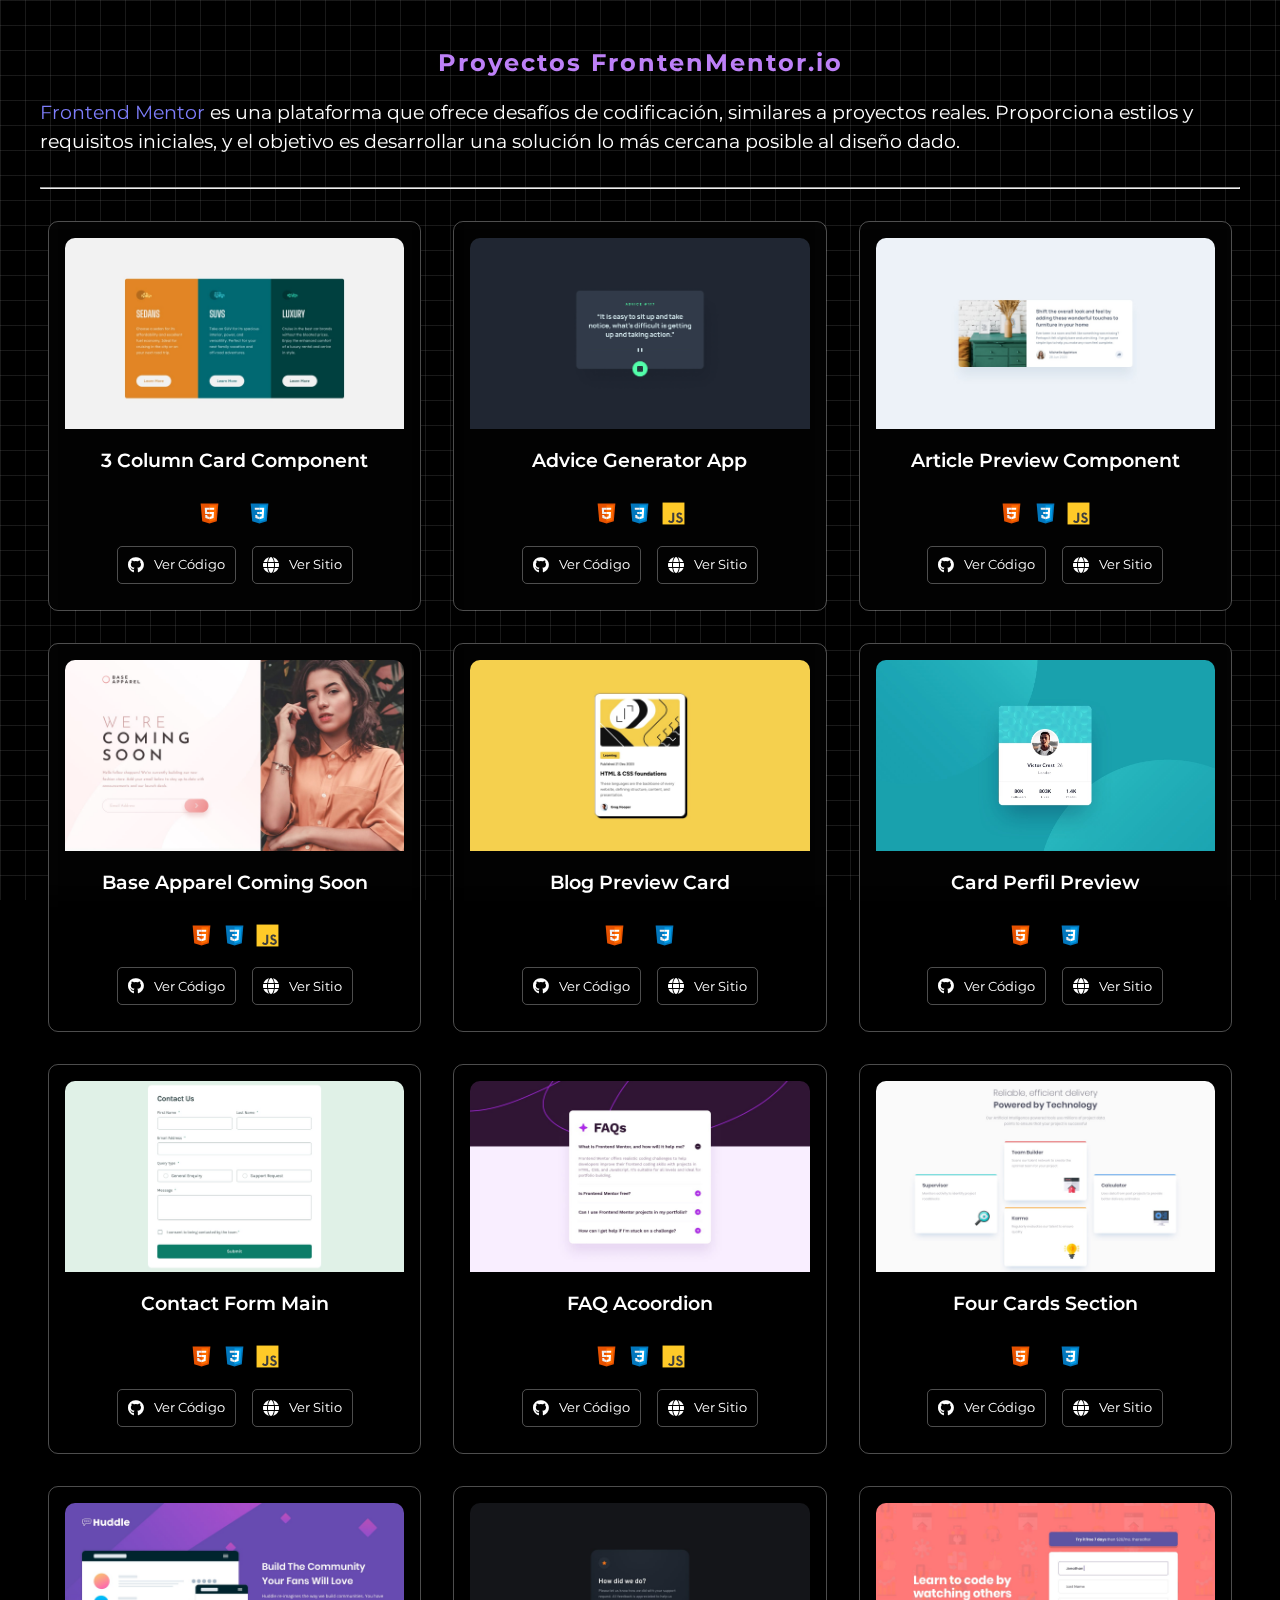
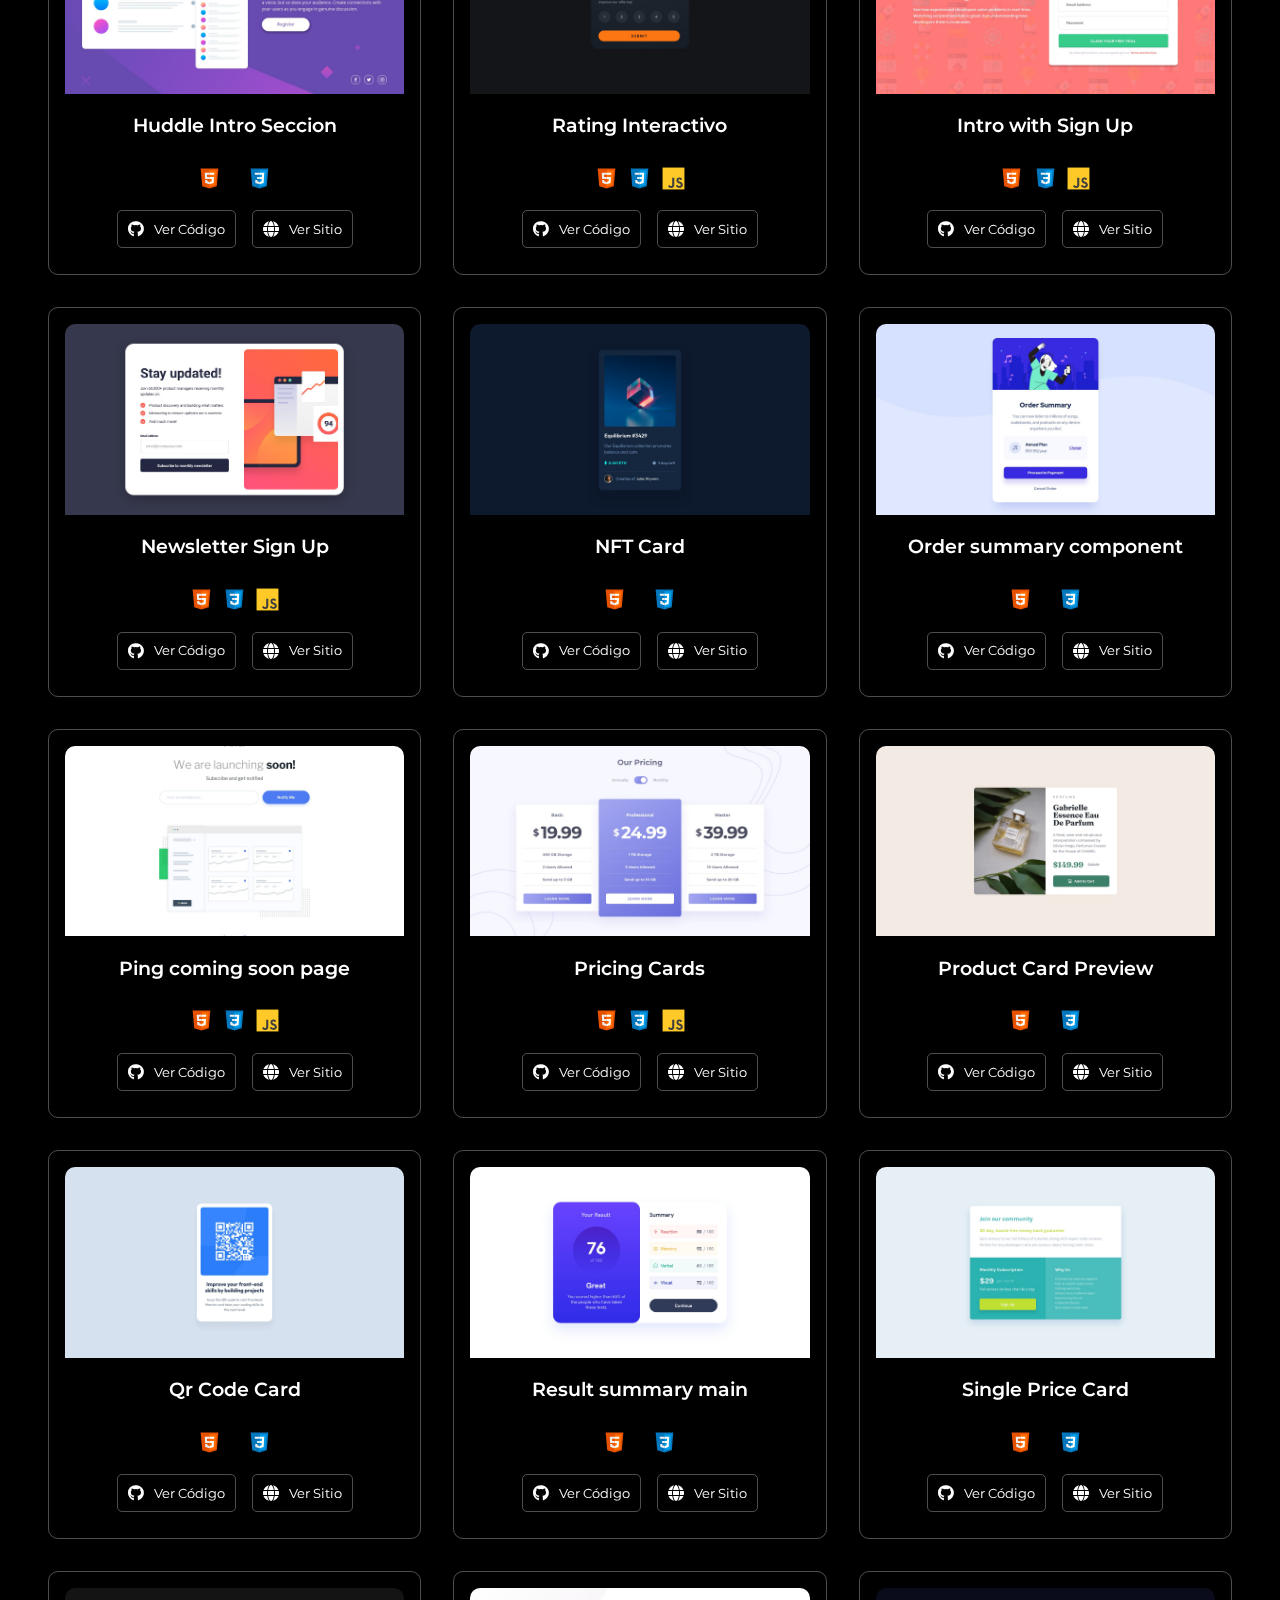
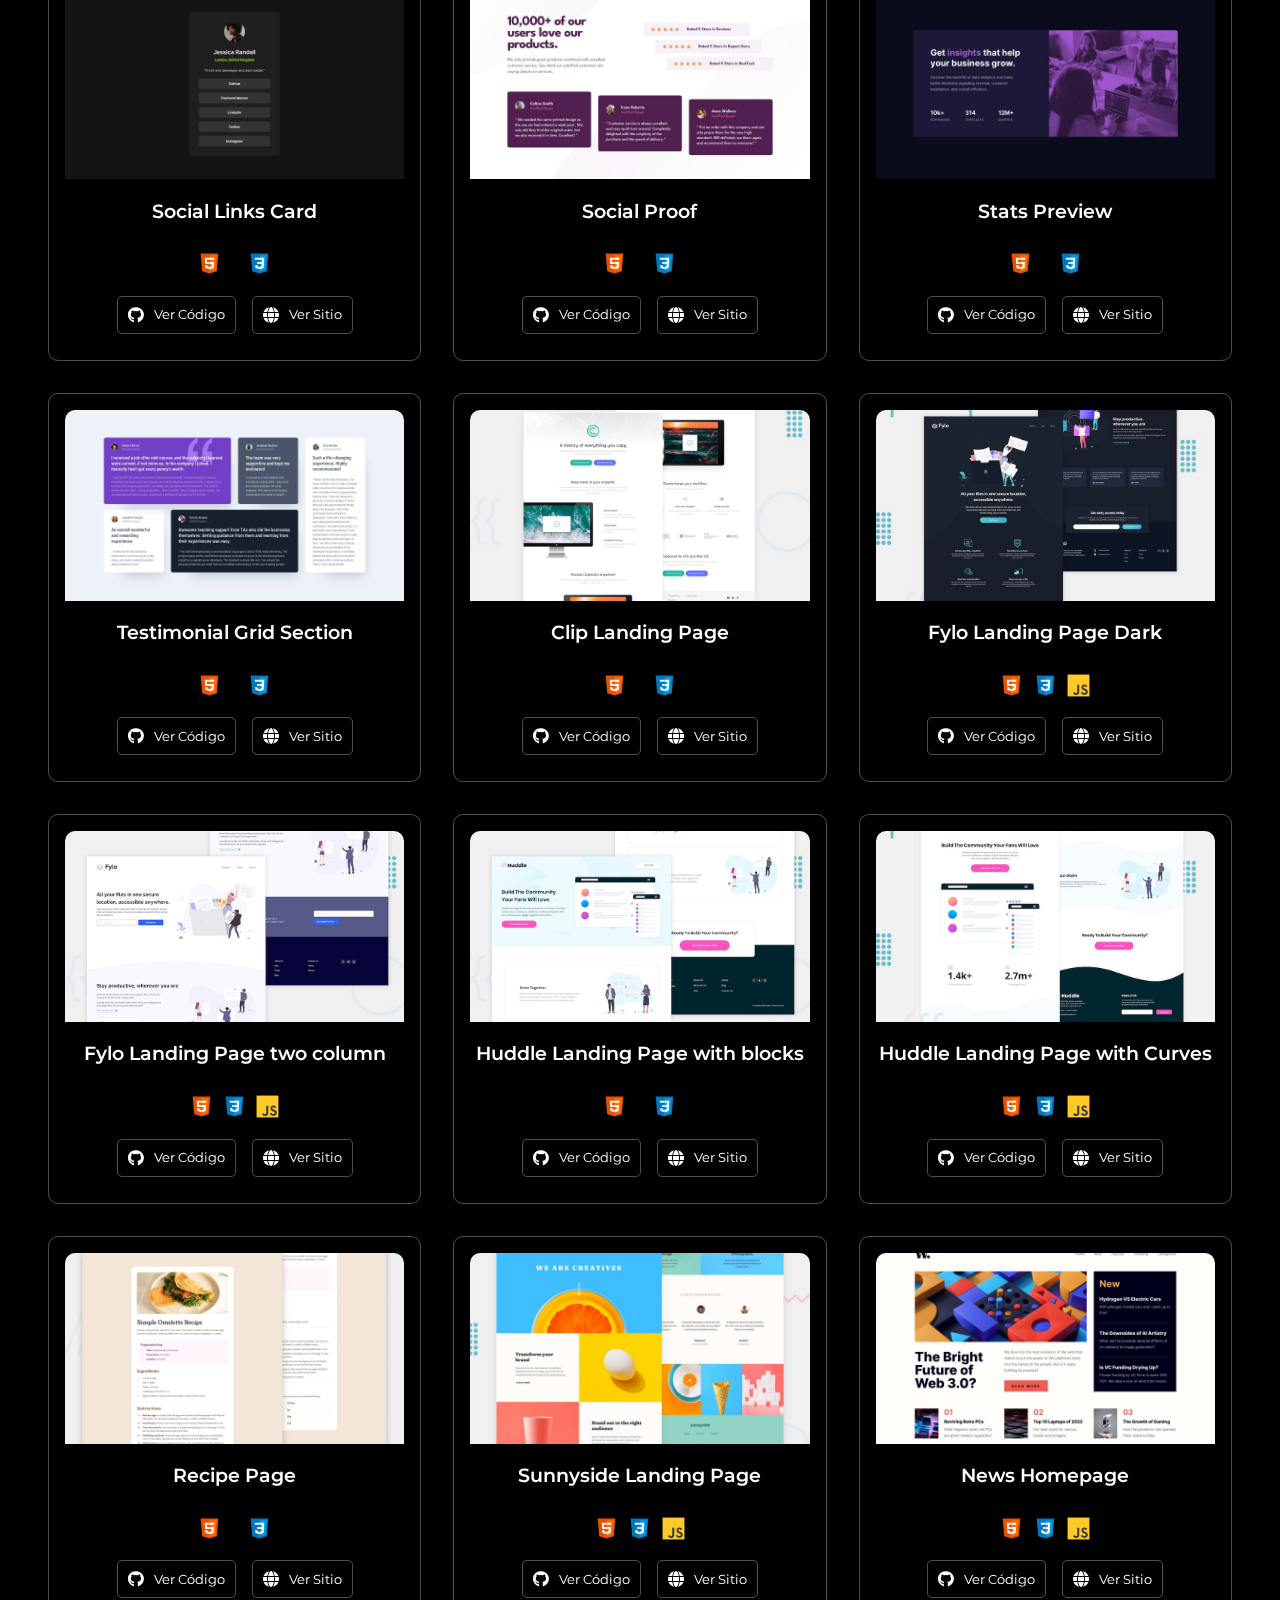
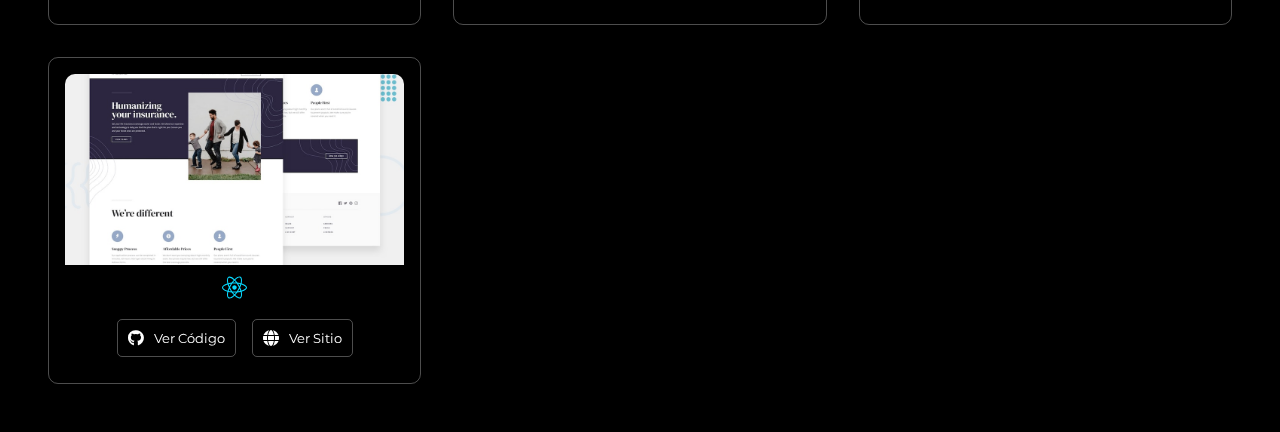
<file: index.html>
<!DOCTYPE html>
<html lang="es">

<head>
    <meta charset="UTF-8">
    <meta name="viewport" content="width=device-width, initial-scale=1.0">
    <!-- styles CSS -->
    <link rel="stylesheet" href="./styles.css">
    <!-- fontawesome -->
    <link rel="stylesheet" href="https://cdnjs.cloudflare.com/ajax/libs/font-awesome/6.6.0/css/all.min.css">
    <title>Proyectos FrontenMentor</title>
</head>

<body>
    <div class="wave-bg"></div>
    <header class="header">
        <!-- <div class="autor">
            <h1 class="title-autor">Proyectos creados por <a href="https://saul-gustavo.github.io/portafolio-beta/"
                    target="_blank" class="link-perfil">Saúl
                    Gustavo A. S.</a></h1>
        </div> -->
        <h2 class="header-title">Proyectos FrontenMentor.io</h2>
        <p class="header-p"><a href="https://www.frontendmentor.io/home" target="_blank" class="mentor">Frontend
                Mentor</a> es una plataforma que ofrece desafíos de
            codificación, similares a
            proyectos reales. Proporciona estilos y requisitos iniciales, y el objetivo es desarrollar una solución lo
            más cercana posible al diseño dado.</p>
    </header>

    <hr class="line">

    <main class="main">

        <article class="card card-1">
            <img src="./assets/3-column-desktop-design.jpg" alt="3 Column card Component" class="img-pro">
            <div class="card-content">
                <h1 class="card-title">3 Column Card Component</h1>
            </div>
            <div class="tools">
                <img src="./assets/icons8-html.svg" alt="icono html5" class="tool-img">
                <img src="./assets/icons8-css3.svg" alt="icono css3" class="tool-img">
            </div>
            <div class="links">
                <a href="https://github.com/saul-gustavo/3-column-card-component" class="repo-link" target="_blank">
                    <i class="fa-brands fa-github"></i>
                    <span class="link-texto">Ver Código</span>
                </a>
                <a href="https://saul-gustavo.github.io/3-column-card-component/" class="web-link" target="_blank">
                    <i class="fa-solid fa-globe"></i>
                    <span class="link-texto">Ver Sitio</span></a>
            </div>
        </article>

        <article class="card card-2">

            <img src="./assets/advice-desktop-design.jpg" alt="advice generator app main" class="img-pro">

            <div class="card-content">
                <h1 class="card-title">Advice Generator App</h1>

            </div>
            <div class="tools">
                <img src="./assets/icons8-html.svg" alt="icono html5" class="tool-img">
                <img src="./assets/icons8-css3.svg" alt="icono css3" class="tool-img">
                <img src="./assets/icon-javascript.svg" alt="icono js" class="tool-img">
            </div>
            <div class="links">
                <a href="https://github.com/saul-gustavo/3-column-card-component" class="repo-link" target="_blank">
                    <i class="fa-brands fa-github"></i>
                    <span class="link-texto">Ver Código</span>
                </a>
                <a href="https://saul-gustavo.github.io/advice-generator/" class="web-link" target="_blank">
                    <i class="fa-solid fa-globe"></i>
                    <span class="link-texto">Ver Sitio</span></a>
            </div>
        </article>

        <article class="card card-3">

            <img src="./assets/article-desktop-design.jpg" alt="article previes Component" class="img-pro">

            <div class="card-content">
                <h1 class="card-title">Article Preview Component</h1>

            </div>
            <div class="tools">
                <img src="./assets/icons8-html.svg" alt="icono html5" class="tool-img">
                <img src="./assets/icons8-css3.svg" alt="icono css3" class="tool-img">
                <img src="./assets/icon-javascript.svg" alt="icono js" class="tool-img">
            </div>
            <div class="links">
                <a href="https://github.com/saul-gustavo/article-preview-component" class="repo-link" target="_blank">
                    <i class="fa-brands fa-github"></i>
                    <span class="link-texto">Ver Código</span>
                </a>
                <a href="https://saul-gustavo.github.io/article-preview-component/" class="web-link" target="_blank">
                    <i class="fa-solid fa-globe"></i>
                    <span class="link-texto">Ver Sitio</span></a>
            </div>
        </article>

        <article class="card card-4">

            <img src="./assets/base-desktop-design.jpg" alt="base apparel coming soon" class="img-pro">

            <div class="card-content">
                <h1 class="card-title">Base Apparel Coming Soon</h1>

            </div>
            <div class="tools">
                <img src="./assets/icons8-html.svg" alt="icono html5" class="tool-img">
                <img src="./assets/icons8-css3.svg" alt="icono css3" class="tool-img">
                <img src="./assets/icon-javascript.svg" alt="icono js" class="tool-img">
            </div>
            <div class="links">
                <a href="https://github.com/saul-gustavo/article-preview-component" class="repo-link" target="_blank">
                    <i class="fa-brands fa-github"></i>
                    <span class="link-texto">Ver Código</span>
                </a>
                <a href="https://saul-gustavo.github.io/base-apparel-coming-soon-page/" class="web-link"
                    target="_blank">
                    <i class="fa-solid fa-globe"></i>
                    <span class="link-texto">Ver Sitio</span></a>
            </div>
        </article>

        <article class="card card-5">
            <img src="./assets/blog-desktop-design.jpg" alt="Blog Preview Card" class="img-pro">

            <div class="card-content">
                <h1 class="card-title">Blog Preview Card</h1>

            </div>
            <div class="tools">
                <img src="./assets/icons8-html.svg" alt="icono html5" class="tool-img">
                <img src="./assets/icons8-css3.svg" alt="icono css3" class="tool-img">
            </div>
            <div class="links">
                <a href="https://saul-gustavo.github.io/base-apparel-coming-soon-page/" class="repo-link"
                    target="_blank">
                    <i class="fa-brands fa-github"></i>
                    <span class="link-texto">Ver Código</span>
                </a>
                <a href="https://saul-gustavo.github.io/blog-preview-card/" class="web-link" target="_blank">
                    <i class="fa-solid fa-globe"></i>
                    <span class="link-texto">Ver Sitio</span></a>
            </div>
        </article>

        <article class="card card-6">

            <img src="./assets/card-perfil-desktop-design.jpg" alt="Card Perfil Preview" class="img-pro">

            <div class="card-content">
                <h1 class="card-title">Card Perfil Preview</h1>

            </div>
            <div class="tools">
                <img src="./assets/icons8-html.svg" alt="icono html5" class="tool-img">
                <img src="./assets/icons8-css3.svg" alt="icono css3" class="tool-img">
            </div>
            <div class="links">
                <a href="https://github.com/saul-gustavo/profile-card-component" class="repo-link" target="_blank">
                    <i class="fa-brands fa-github"></i>
                    <span class="link-texto">Ver Código</span>
                </a>
                <a href="https://saul-gustavo.github.io/profile-card-component/" class="web-link" target="_blank">
                    <i class="fa-solid fa-globe"></i>
                    <span class="link-texto">Ver Sitio</span></a>
            </div>
        </article>

        <article class="card card-8">

            <img src="./assets/contact-form-desktop-design.jpg" alt="Contact form" class="img-pro">

            <div class="card-content">
                <h1 class="card-title">Contact Form Main</h1>

            </div>
            <div class="tools">
                <img src="./assets/icons8-html.svg" alt="icono html5" class="tool-img">
                <img src="./assets/icons8-css3.svg" alt="icono css3" class="tool-img">
                <img src="./assets/icon-javascript.svg" alt="icono js" class="tool-img">
            </div>
            <div class="links">
                <a href="https://github.com/saul-gustavo/contact-form" class="repo-link" target="_blank">
                    <i class="fa-brands fa-github"></i>
                    <span class="link-texto">Ver Código</span>
                </a>
                <a href="https://saul-gustavo.github.io/contact-form/" class="web-link" target="_blank">
                    <i class="fa-solid fa-globe"></i>
                    <span class="link-texto">Ver Sitio</span></a>
            </div>
        </article>

        <article class="card card-9">

            <img src="./assets/acordion-desktop-design.jpg" alt="faq acordion" class="img-pro">

            <div class="card-content">
                <h1 class="card-title">FAQ Acoordion</h1>

            </div>
            <div class="tools">
                <img src="./assets/icons8-html.svg" alt="icono html5" class="tool-img">
                <img src="./assets/icons8-css3.svg" alt="icono css3" class="tool-img">
                <img src="./assets/icon-javascript.svg" alt="icono js" class="tool-img">
            </div>
            <div class="links">
                <a href="https://github.com/saul-gustavo/faq-accordion-page" class="repo-link" target="_blank">
                    <i class="fa-brands fa-github"></i>
                    <span class="link-texto">Ver Código</span>
                </a>
                <a href="https://saul-gustavo.github.io/faq-accordion-page/" class="web-link" target="_blank">
                    <i class="fa-solid fa-globe"></i>
                    <span class="link-texto">Ver Sitio</span></a>
            </div>
        </article>

        <article class="card card-10">

            <img src="./assets/four-card-desktop-design.jpg" alt="four cards section" class="img-pro">

            <div class="card-content">
                <h1 class="card-title">Four Cards Section</h1>

            </div>
            <div class="tools">
                <img src="./assets/icons8-html.svg" alt="icono html5" class="tool-img">
                <img src="./assets/icons8-css3.svg" alt="icono css3" class="tool-img">
            </div>
            <div class="links">
                <a href="https://github.com/saul-gustavo/four-card" class="repo-link" target="_blank">
                    <i class="fa-brands fa-github"></i>
                    <span class="link-texto">Ver Código</span>
                </a>
                <a href="https://saul-gustavo.github.io/four-card/" class="web-link" target="_blank">
                    <i class="fa-solid fa-globe"></i>
                    <span class="link-texto">Ver Sitio</span></a>
            </div>
        </article>

        <article class="card card-15">

            <img src="./assets/huddle-hero-desktop-design.jpg" alt="huddle intro Seccion" class="img-pro">

            <div class="card-content">
                <h1 class="card-title">Huddle Intro Seccion</h1>
            </div>
            <div class="tools">
                <img src="./assets/icons8-html.svg" alt="icono html5" class="tool-img">
                <img src="./assets/icons8-css3.svg" alt="icono css3" class="tool-img">
            </div>
            <div class="links">
                <a href="https://github.com/saul-gustavo/huddle-intro-section" class="repo-link" target="_blank">
                    <i class="fa-brands fa-github"></i>
                    <span class="link-texto">Ver Código</span>
                </a>
                <a href="https://saul-gustavo.github.io/huddle-intro-section/" class="web-link" target="_blank">
                    <i class="fa-solid fa-globe"></i>
                    <span class="link-texto">Ver Sitio</span></a>
            </div>
        </article>

        <article class="card card-16">

            <img src="./assets/interactive-desktop-design.jpg" alt="interactive rating component" class="img-pro">

            <div class="card-content">
                <h1 class="card-title">Rating Interactivo</h1>

            </div>
            <div class="tools">
                <img src="./assets/icons8-html.svg" alt="icono html5" class="tool-img">
                <img src="./assets/icons8-css3.svg" alt="icono css3" class="tool-img">
                <img src="./assets/icon-javascript.svg" alt="icono js" class="tool-img">
            </div>
            <div class="links">
                <a href="https://github.com/saul-gustavo/Interactive-rating" class="repo-link" target="_blank">
                    <i class="fa-brands fa-github"></i>
                    <span class="link-texto">Ver Código</span>
                </a>
                <a href="https://saul-gustavo.github.io/Interactive-rating/" class="web-link" target="_blank">
                    <i class="fa-solid fa-globe"></i>
                    <span class="link-texto">Ver Sitio</span></a>
            </div>
        </article>

        <article class="card card-17">

            <img src="./assets/intro-sign-desktop-design.jpg" alt="intro component with sign up" class="img-pro">

            <div class="card-content">
                <h1 class="card-title">Intro with Sign Up</h1>

            </div>
            <div class="tools">
                <img src="./assets/icons8-html.svg" alt="icono html5" class="tool-img">
                <img src="./assets/icons8-css3.svg" alt="icono css3" class="tool-img">
                <img src="./assets/icon-javascript.svg" alt="icono js" class="tool-img">
            </div>
            <div class="links">
                <a href="https://github.com/saul-gustavo/intro-sign-up" class="repo-link" target="_blank">
                    <i class="fa-brands fa-github"></i>
                    <span class="link-texto">Ver Código</span>
                </a>
                <a href="https://saul-gustavo.github.io/intro-sign-up/" class="web-link" target="_blank">
                    <i class="fa-solid fa-globe"></i>
                    <span class="link-texto">Ver Sitio</span></a>
            </div>
        </article>

        <article class="card card-18">

            <img src="./assets/newsletter-desktop-design.jpg" alt="newsletter sign in" class="img-pro">

            <div class="card-content">
                <h1 class="card-title">Newsletter Sign Up</h1>

            </div>
            <div class="tools">
                <img src="./assets/icons8-html.svg" alt="icono html5" class="tool-img">
                <img src="./assets/icons8-css3.svg" alt="icono css3" class="tool-img">
                <img src="./assets/icon-javascript.svg" alt="icono js" class="tool-img">
            </div>
            <div class="links">
                <a href="https://github.com/saul-gustavo/Newsletter-sign-up" class="repo-link" target="_blank">
                    <i class="fa-brands fa-github"></i>
                    <span class="link-texto">Ver Código</span>
                </a>
                <a href="https://saul-gustavo.github.io/Newsletter-sign-up/" class="web-link" target="_blank">
                    <i class="fa-solid fa-globe"></i>
                    <span class="link-texto">Ver Sitio</span></a>
            </div>
        </article>

        <article class="card card-19">

            <img src="./assets/nft-card-desktop-design.jpg" alt="nft card" class="img-pro">

            <div class="card-content">
                <h1 class="card-title">NFT Card</h1>

            </div>
            <div class="tools">
                <img src="./assets/icons8-html.svg" alt="icono html5" class="tool-img">
                <img src="./assets/icons8-css3.svg" alt="icono css3" class="tool-img">
            </div>
            <div class="links">
                <a href="https://github.com/saul-gustavo/NFT-card" class="repo-link" target="_blank">
                    <i class="fa-brands fa-github"></i>
                    <span class="link-texto">Ver Código</span>
                </a>
                <a href="https://saul-gustavo.github.io/NFT-card/" class="web-link" target="_blank">
                    <i class="fa-solid fa-globe"></i>
                    <span class="link-texto">Ver Sitio</span></a>
            </div>
        </article>

        <article class="card card-20">

            <img src="./assets/order-summary-desktop-design.jpg" alt="order summary component" class="img-pro">

            <div class="card-content">
                <h1 class="card-title">Order summary component</h1>

            </div>
            <div class="tools">
                <img src="./assets/icons8-html.svg" alt="icono html5" class="tool-img">
                <img src="./assets/icons8-css3.svg" alt="icono css3" class="tool-img">
            </div>
            <div class="links">
                <a href="https://github.com/saul-gustavo/order-summary-card" class="repo-link" target="_blank">
                    <i class="fa-brands fa-github"></i>
                    <span class="link-texto">Ver Código</span>
                </a>
                <a href="https://saul-gustavo.github.io/order-summary-card/" class="web-link" target="_blank">
                    <i class="fa-solid fa-globe"></i>
                    <span class="link-texto">Ver Sitio</span></a>
            </div>
        </article>

        <article class="card card-21">

            <img src="./assets/ping-land-desktop-design.jpg" alt="ping coming soon page" class="img-pro">

            <div class="card-content">
                <h1 class="card-title">Ping coming soon page</h1>

            </div>
            <div class="tools">
                <img src="./assets/icons8-html.svg" alt="icono html5" class="tool-img">
                <img src="./assets/icons8-css3.svg" alt="icono css3" class="tool-img">
                <img src="./assets/icon-javascript.svg" alt="icono js" class="tool-img">
            </div>
            <div class="links">
                <a href="https://github.com/saul-gustavo/Ping-coming" class="repo-link" target="_blank">
                    <i class="fa-brands fa-github"></i>
                    <span class="link-texto">Ver Código</span>
                </a>
                <a href="https://saul-gustavo.github.io/Ping-coming/" class="web-link" target="_blank">
                    <i class="fa-solid fa-globe"></i>
                    <span class="link-texto">Ver Sitio</span></a>
            </div>
        </article>

        <article class="card card-22">

            <img src="./assets/pricing-cards-desktop-design.jpg" alt="pricing component cards" class="img-pro">

            <div class="card-content">
                <h1 class="card-title">Pricing Cards</h1>

            </div>
            <div class="tools">
                <img src="./assets/icons8-html.svg" alt="icono html5" class="tool-img">
                <img src="./assets/icons8-css3.svg" alt="icono css3" class="tool-img">
                <img src="./assets/icon-javascript.svg" alt="icono js" class="tool-img">
            </div>
            <div class="links">
                <a href="https://github.com/saul-gustavo/pricing-cards" class="repo-link" target="_blank">
                    <i class="fa-brands fa-github"></i>
                    <span class="link-texto">Ver Código</span>
                </a>
                <a href="https://saul-gustavo.github.io/pricing-cards/" class="web-link" target="_blank">
                    <i class="fa-solid fa-globe"></i>
                    <span class="link-texto">Ver Sitio</span></a>
            </div>
        </article>

        <article class="card card-23">

            <img src="./assets/product-card-desktop-design.jpg" alt="Product Card" class="img-pro">

            <div class="card-content">
                <h1 class="card-title">Product Card Preview </h1>

            </div>
            <div class="tools">
                <img src="./assets/icons8-html.svg" alt="icono html5" class="tool-img">
                <img src="./assets/icons8-css3.svg" alt="icono css3" class="tool-img">
            </div>
            <div class="links">
                <a href="https://github.com/saul-gustavo/product-preview-card-component" class="repo-link"
                    target="_blank">
                    <i class="fa-brands fa-github"></i>
                    <span class="link-texto">Ver Código</span>
                </a>
                <a href="https://saul-gustavo.github.io/product-preview-card-component/" class="web-link"
                    target="_blank">
                    <i class="fa-solid fa-globe"></i>
                    <span class="link-texto">Ver Sitio</span></a>
            </div>
        </article>

        <article class="card card-24">

            <img src="./assets/qr-card-desktop-design.jpg" alt="Qr code card" class="img-pro">

            <div class="card-content">
                <h1 class="card-title">Qr Code Card</h1>

            </div>
            <div class="tools">
                <img src="./assets/icons8-html.svg" alt="icono html5" class="tool-img">
                <img src="./assets/icons8-css3.svg" alt="icono css3" class="tool-img">
            </div>
            <div class="links">
                <a href="https://github.com/saul-gustavo/qr-code-card" class="repo-link" target="_blank">
                    <i class="fa-brands fa-github"></i>
                    <span class="link-texto">Ver Código</span>
                </a>
                <a href="https://saul-gustavo.github.io/qr-code-card/" class="web-link" target="_blank">
                    <i class="fa-solid fa-globe"></i>
                    <span class="link-texto">Ver Sitio</span></a>
            </div>
        </article>

        <article class="card card-26">

            <img src="./assets/result-sum-desktop-design.jpg"" alt=" Result summary main" class="img-pro">

            <div class="card-content">
                <h1 class="card-title">Result summary main</h1>

            </div>
            <div class="tools">
                <img src="./assets/icons8-html.svg" alt="icono html5" class="tool-img">
                <img src="./assets/icons8-css3.svg" alt="icono css3" class="tool-img">
            </div>
            <div class="links">
                <a href="https://github.com/saul-gustavo/result-summary-card" class="repo-link" target="_blank">
                    <i class="fa-brands fa-github"></i>
                    <span class="link-texto">Ver Código</span>
                </a>
                <a href="https://saul-gustavo.github.io/result-summary-card/" class="web-link" target="_blank">
                    <i class="fa-solid fa-globe"></i>
                    <span class="link-texto">Ver Sitio</span></a>
            </div>
        </article>

        <article class="card card-27">

            <img src="./assets/single-price-desktop-design.jpg" alt="single price grid component" class="img-pro">

            <div class="card-content">
                <h1 class="card-title">Single Price Card</h1>

            </div>
            <div class="tools">
                <img src="./assets/icons8-html.svg" alt="icono html5" class="tool-img">
                <img src="./assets/icons8-css3.svg" alt="icono css3" class="tool-img">
            </div>
            <div class="links">
                <a href="https://github.com/saul-gustavo/single-price-grid-component" class="repo-link" target="_blank">
                    <i class="fa-brands fa-github"></i>
                    <span class="link-texto">Ver Código</span>
                </a>
                <a href="https://saul-gustavo.github.io/single-price-grid-component/" class="web-link" target="_blank">
                    <i class="fa-solid fa-globe"></i>
                    <span class="link-texto">Ver Sitio</span></a>
            </div>
        </article>

        <article class="card card-28">

            <img src="./assets/social-card-destkop-design.jpg" alt="Social Card profile" class="img-pro">

            <div class="card-content">
                <h1 class="card-title">Social Links Card</h1>

            </div>
            <div class="tools">
                <img src="./assets/icons8-html.svg" alt="icono html5" class="tool-img">
                <img src="./assets/icons8-css3.svg" alt="icono css3" class="tool-img">
            </div>
            <div class="links">
                <a href="https://github.com/saul-gustavo/social-links-profile" class="repo-link" target="_blank">
                    <i class="fa-brands fa-github"></i>
                    <span class="link-texto">Ver Código</span>
                </a>
                <a href="https://saul-gustavo.github.io/social-links-profile/" class="web-link" target="_blank">
                    <i class="fa-solid fa-globe"></i>
                    <span class="link-texto">Ver Sitio</span></a>
            </div>
        </article>

        <article class="card card-29">

            <img src="./assets/social-proof-desktop-design.jpg" alt="social proof section" class="img-pro">

            <div class="card-content">
                <h1 class="card-title">Social Proof</h1>

            </div>
            <div class="tools">
                <img src="./assets/icons8-html.svg" alt="icono html5" class="tool-img">
                <img src="./assets/icons8-css3.svg" alt="icono css3" class="tool-img">
            </div>
            <div class="links">
                <a href="https://github.com/saul-gustavo/social-proof-section" class="repo-link" target="_blank">
                    <i class="fa-brands fa-github"></i>
                    <span class="link-texto">Ver Código</span>
                </a>
                <a href="https://saul-gustavo.github.io/social-proof-section/" class="web-link" target="_blank">
                    <i class="fa-solid fa-globe"></i>
                    <span class="link-texto">Ver Sitio</span></a>
            </div>
        </article>

        <article class="card card-30">

            <img src="./assets/stats-desktop-design.jpg" alt="Stats Preview" class="img-pro">

            <div class="card-content">
                <h1 class="card-title">Stats Preview</h1>

            </div>
            <div class="tools">
                <img src="./assets/icons8-html.svg" alt="icono html5" class="tool-img">
                <img src="./assets/icons8-css3.svg" alt="icono css3" class="tool-img">
            </div>
            <div class="links">
                <a href="https://github.com/saul-gustavo/stats-preview-card" class="repo-link" target="_blank">
                    <i class="fa-brands fa-github"></i>
                    <span class="link-texto">Ver Código</span>
                </a>
                <a href="https://saul-gustavo.github.io/stats-preview-card/" class="web-link" target="_blank">
                    <i class="fa-solid fa-globe"></i>
                    <span class="link-texto">Ver Sitio</span></a>
            </div>
        </article>

        <article class="card card-32">

            <img src="./assets/testimonial-desktop-design.jpg" alt="testimonial grid section" class="img-pro">

            <div class="card-content">
                <h1 class="card-title">Testimonial Grid Section</h1>

            </div>
            <div class="tools">
                <img src="./assets/icons8-html.svg" alt="icono html5" class="tool-img">
                <img src="./assets/icons8-css3.svg" alt="icono css3" class="tool-img">
            </div>
            <div class="links">
                <a href="https://github.com/saul-gustavo/Testimonial-grid" class="repo-link" target="_blank">
                    <i class="fa-brands fa-github"></i>
                    <span class="link-texto">Ver Código</span>
                </a>
                <a href="https://saul-gustavo.github.io/Testimonial-grid/" class="web-link" target="_blank">
                    <i class="fa-solid fa-globe"></i>
                    <span class="link-texto">Ver Sitio</span></a>
            </div>
        </article>

        <article class="card card-large-7">

            <img src="./assets/clip-desktop-design.jpg" alt="Clipboard landing page" class="img-pro">

            <div class="card-content">
                <h1 class="card-title">Clip Landing Page</h1>

            </div>
            <div class="tools">
                <img src="./assets/icons8-html.svg" alt="icono html5" class="tool-img">
                <img src="./assets/icons8-css3.svg" alt="icono css3" class="tool-img">
            </div>
            <div class="links">
                <a href="https://github.com/saul-gustavo/clip-landing-page" class="repo-link" target="_blank">
                    <i class="fa-brands fa-github"></i>
                    <span class="link-texto">Ver Código</span>
                </a>
                <a href="https://saul-gustavo.github.io/clip-landing-page/" class="web-link" target="_blank">
                    <i class="fa-solid fa-globe"></i>
                    <span class="link-texto">Ver Sitio</span></a>
            </div>
        </article>

        <article class="card card-large-11">

            <img src="./assets/fylo-dark-desktop-preview.jpg" alt="Fylo landing page" class="img-pro">

            <div class="card-content">
                <h1 class="card-title">Fylo Landing Page Dark </h1>

            </div>
            <div class="tools">
                <img src="./assets/icons8-html.svg" alt="icono html5" class="tool-img">
                <img src="./assets/icons8-css3.svg" alt="icono css3" class="tool-img">
                <img src="./assets/icon-javascript.svg" alt="icono js" class="tool-img">
            </div>
            <div class="links">
                <a href="https://github.com/saul-gustavo/Fylo-landing-page-dark" class="repo-link" target="_blank">
                    <i class="fa-brands fa-github"></i>
                    <span class="link-texto">Ver Código</span>
                </a>
                <a href="https://saul-gustavo.github.io/Fylo-landing-page-dark/" class="web-link" target="_blank">
                    <i class="fa-solid fa-globe"></i>
                    <span class="link-texto">Ver Sitio</span></a>
            </div>
        </article>

        <article class="card card-med-12">

            <img src="./assets/fylo-2-desktop-preview.jpg" alt="Fylo landing page 2 Column" class="img-pro">

            <div class="card-content">
                <h1 class="card-title">Fylo Landing Page two column</h1>

            </div>
            <div class="tools">
                <img src="./assets/icons8-html.svg" alt="icono html5" class="tool-img">
                <img src="./assets/icons8-css3.svg" alt="icono css3" class="tool-img">
                <img src="./assets/icon-javascript.svg" alt="icono js" class="tool-img">
            </div>
            <div class="links">
                <a href="https://github.com/saul-gustavo/fylo-landing-page-layout" class="repo-link" target="_blank">
                    <i class="fa-brands fa-github"></i>
                    <span class="link-texto">Ver Código</span>
                </a>
                <a href="https://saul-gustavo.github.io/fylo-landing-page-layout/" class="web-link" target="_blank">
                    <i class="fa-solid fa-globe"></i>
                    <span class="link-texto">Ver Sitio</span></a>
            </div>
        </article>

        <article class="card card-13">

            <img src="./assets/huddle-desktop-preview.jpg" alt="huddle landing page with blocks" class="img-pro">

            <div class="card-content">
                <h1 class="card-title">Huddle Landing Page with blocks</h1>

            </div>
            <div class="tools">
                <img src="./assets/icons8-html.svg" alt="icono html5" class="tool-img">
                <img src="./assets/icons8-css3.svg" alt="icono css3" class="tool-img">
            </div>
            <div class="links">
                <a href="https://github.com/saul-gustavo/Huddle-Landing-Page" class="repo-link" target="_blank">
                    <i class="fa-brands fa-github"></i>
                    <span class="link-texto">Ver Código</span>
                </a>
                <a href="https://saul-gustavo.github.io/Huddle-Landing-Page/" class="web-link" target="_blank">
                    <i class="fa-solid fa-globe"></i>
                    <span class="link-texto">Ver Sitio</span></a>
            </div>
        </article>

        <article class="card card-14">

            <img src="./assets/huddle-curve-desktop-preview.jpg" alt="huddle landing page with curves" class="img-pro">

            <div class="card-content">
                <h1 class="card-title">Huddle Landing Page with Curves</h1>

            </div>
            <div class="tools">
                <img src="./assets/icons8-html.svg" alt="icono html5" class="tool-img">
                <img src="./assets/icons8-css3.svg" alt="icono css3" class="tool-img">
                <img src="./assets/icon-javascript.svg" alt="icono js" class="tool-img">
            </div>
            <div class="links">
                <a href="https://github.com/saul-gustavo/Huddle-Landing-Waves" class="repo-link" target="_blank">
                    <i class="fa-brands fa-github"></i>
                    <span class="link-texto">Ver Código</span>
                </a>
                <a href="https://saul-gustavo.github.io/Huddle-Landing-Waves/" class="web-link" target="_blank">
                    <i class="fa-solid fa-globe"></i>
                    <span class="link-texto">Ver Sitio</span></a>
            </div>
        </article>

        <article class="card card-med-25">

            <img src="./assets/recipe-desktop-preview.jpg" alt="recipe page main" class="img-pro">

            <div class="card-content">
                <h1 class="card-title">Recipe Page</h1>

            </div>
            <div class="tools">
                <img src="./assets/icons8-html.svg" alt="icono html5" class="tool-img">
                <img src="./assets/icons8-css3.svg" alt="icono css3" class="tool-img">
            </div>
            <div class="links">
                <a href="https://github.com/saul-gustavo/Recipe-page" class="repo-link" target="_blank">
                    <i class="fa-brands fa-github"></i>
                    <span class="link-texto">Ver Código</span>
                </a>
                <a href="https://saul-gustavo.github.io/Recipe-page/" class="web-link" target="_blank">
                    <i class="fa-solid fa-globe"></i>
                    <span class="link-texto">Ver Sitio</span></a>
            </div>
        </article>

        <article class="card card-large-31">

            <img src="./assets/sunny-land-desktop-preview.jpg" alt="Sunnyside landing page" class="img-pro">

            <div class="card-content">
                <h1 class="card-title">Sunnyside Landing Page</h1>

            </div>
            <div class="tools">
                <img src="./assets/icons8-html.svg" alt="icono html5" class="tool-img">
                <img src="./assets/icons8-css3.svg" alt="icono css3" class="tool-img">
                <img src="./assets/icon-javascript.svg" alt="icono js" class="tool-img">
            </div>
            <div class="links">
                <a href="https://github.com/saul-gustavo/sunnyside-landing-page" class="repo-link" target="_blank">
                    <i class="fa-brands fa-github"></i>
                    <span class="link-texto">Ver Código</span>
                </a>
                <a href="https://saul-gustavo.github.io/sunnyside-landing-page/" class="web-link" target="_blank">
                    <i class="fa-solid fa-globe"></i>
                    <span class="link-texto">Ver Sitio</span></a>
            </div>
        </article>

        <article class="card card-33">

            <img src="./assets/newshome-desktop-design.jpg" alt="news homepage" class="img-pro">

            <div class="card-content">
                <h1 class="card-title">News Homepage</h1>

            </div>
            <div class="tools">
                <img src="./assets/icons8-html.svg" alt="icono html5" class="tool-img">
                <img src="./assets/icons8-css3.svg" alt="icono css3" class="tool-img">
                <img src="./assets/icon-javascript.svg" alt="icono js" class="tool-img">
            </div>
            <div class="links">
                <a href="https://github.com/saul-gustavo/news-homepage" class="repo-link" target="_blank">
                    <i class="fa-brands fa-github"></i>
                    <span class="link-texto">Ver Código</span>
                </a>
                <a href="https://saul-gustavo.github.io/news-homepage/" class="web-link" target="_blank">
                    <i class="fa-solid fa-globe"></i>
                    <span class="link-texto">Ver Sitio</span></a>
            </div>
        </article>

        <article class="card card-34">
            <img src="./assets/insure-desktop-preview.jpg" alt="insure landing page image" class="img-pro">
            <div class="tools">
                <img src="./assets/icon-react.svg" alt="icono react" class="tool-img">
            </div>
            <div class="links">
                <a href="https://github.com/saul-gustavo/insure-landing-page" class="repo-link" target="_blank">
                    <i class="fa-brands fa-github"></i>
                    <span class="link-texto">Ver Código</span>
                </a>
                <a href="https://saul-gustavo.github.io/insure-landing-page/" class="web-link" target="_blank">
                    <i class="fa-solid fa-globe"></i>
                    <span class="link-texto">Ver Sitio</span></a>
            </div>
        </article>
    </main>

</body>

</html>
</file>
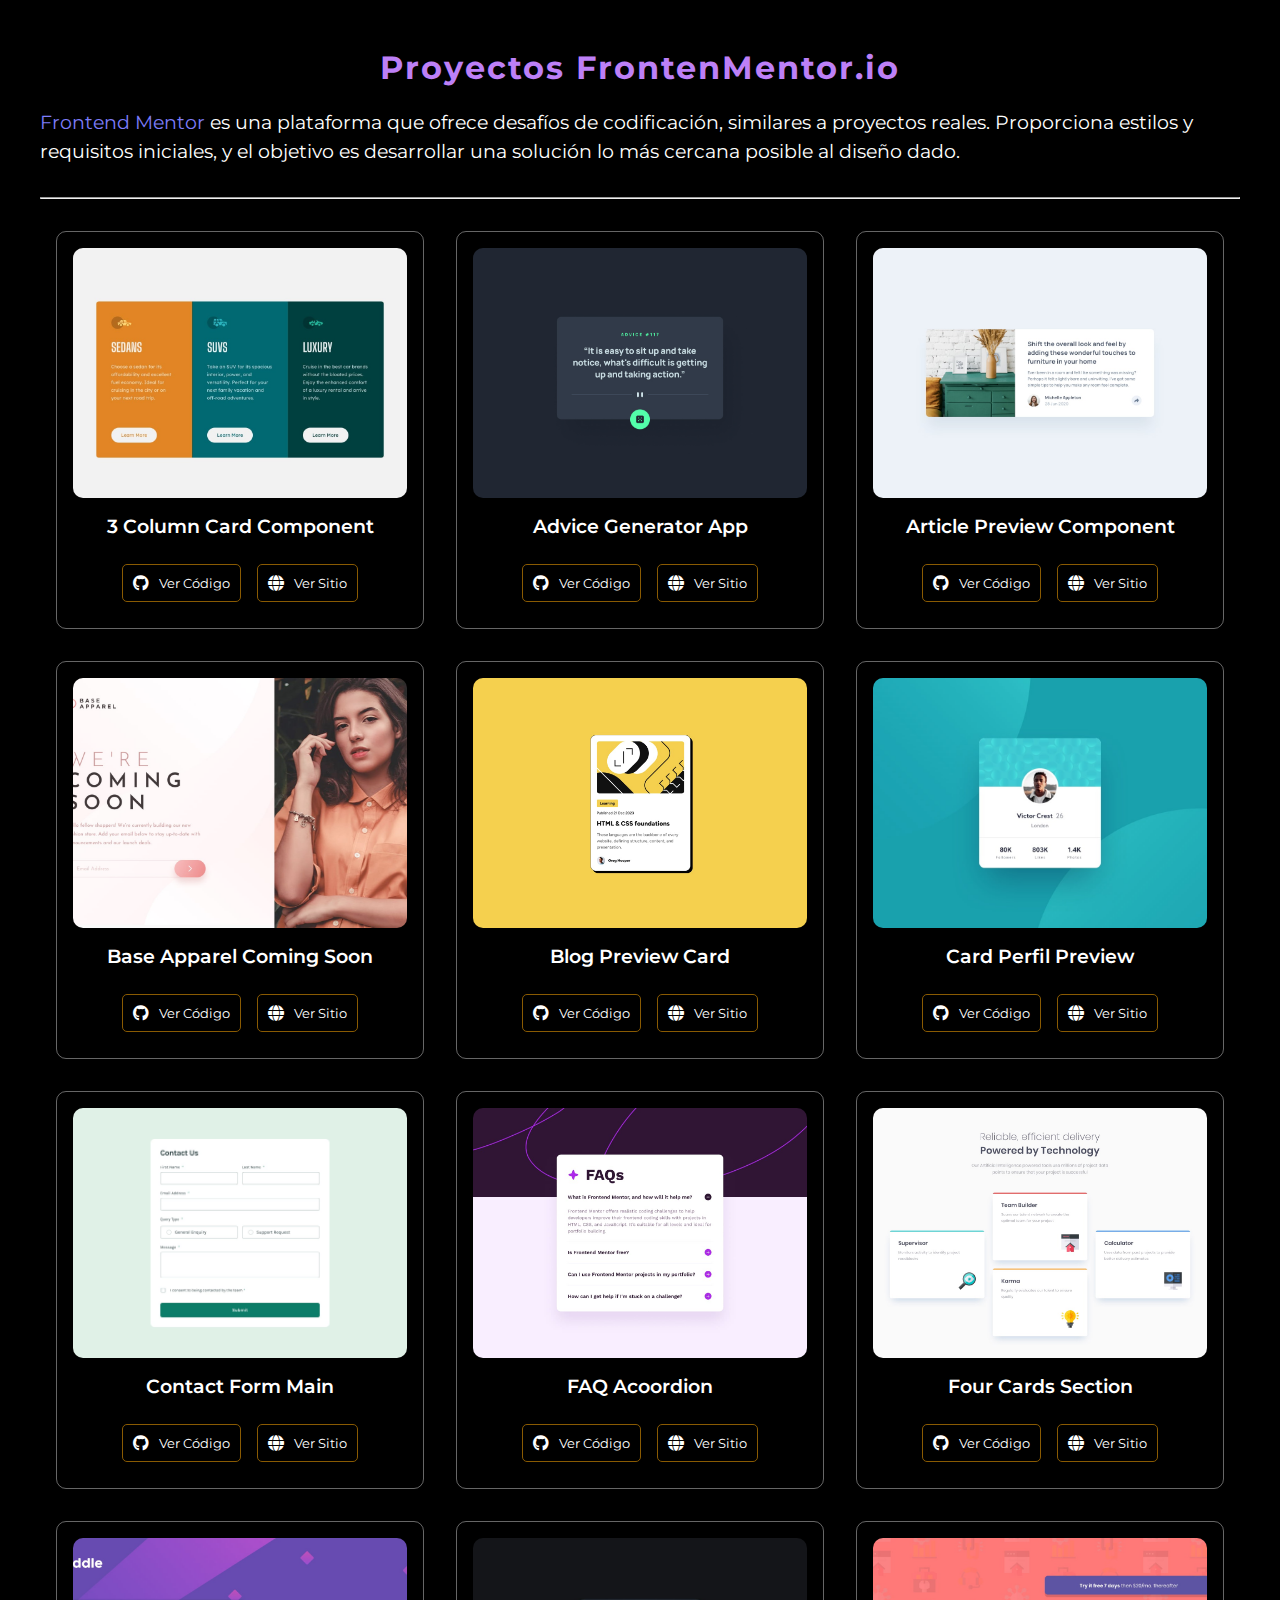
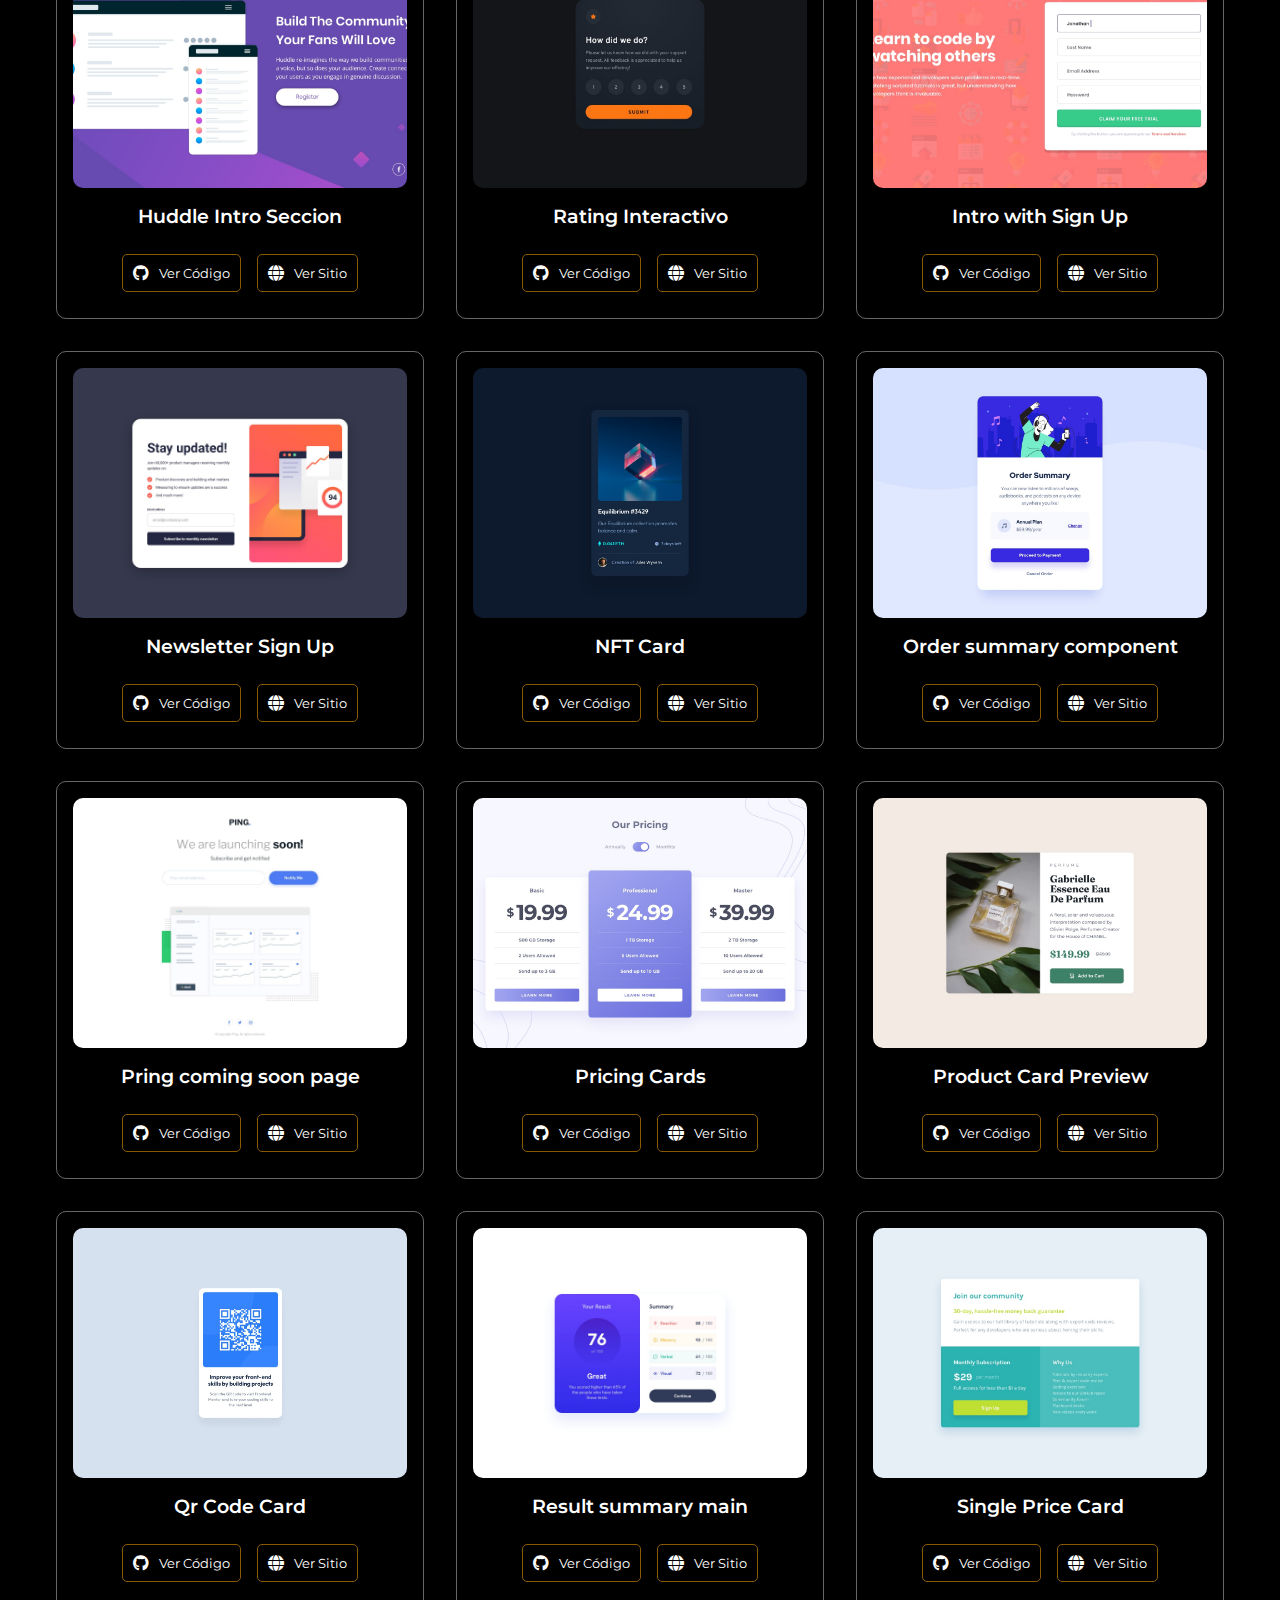
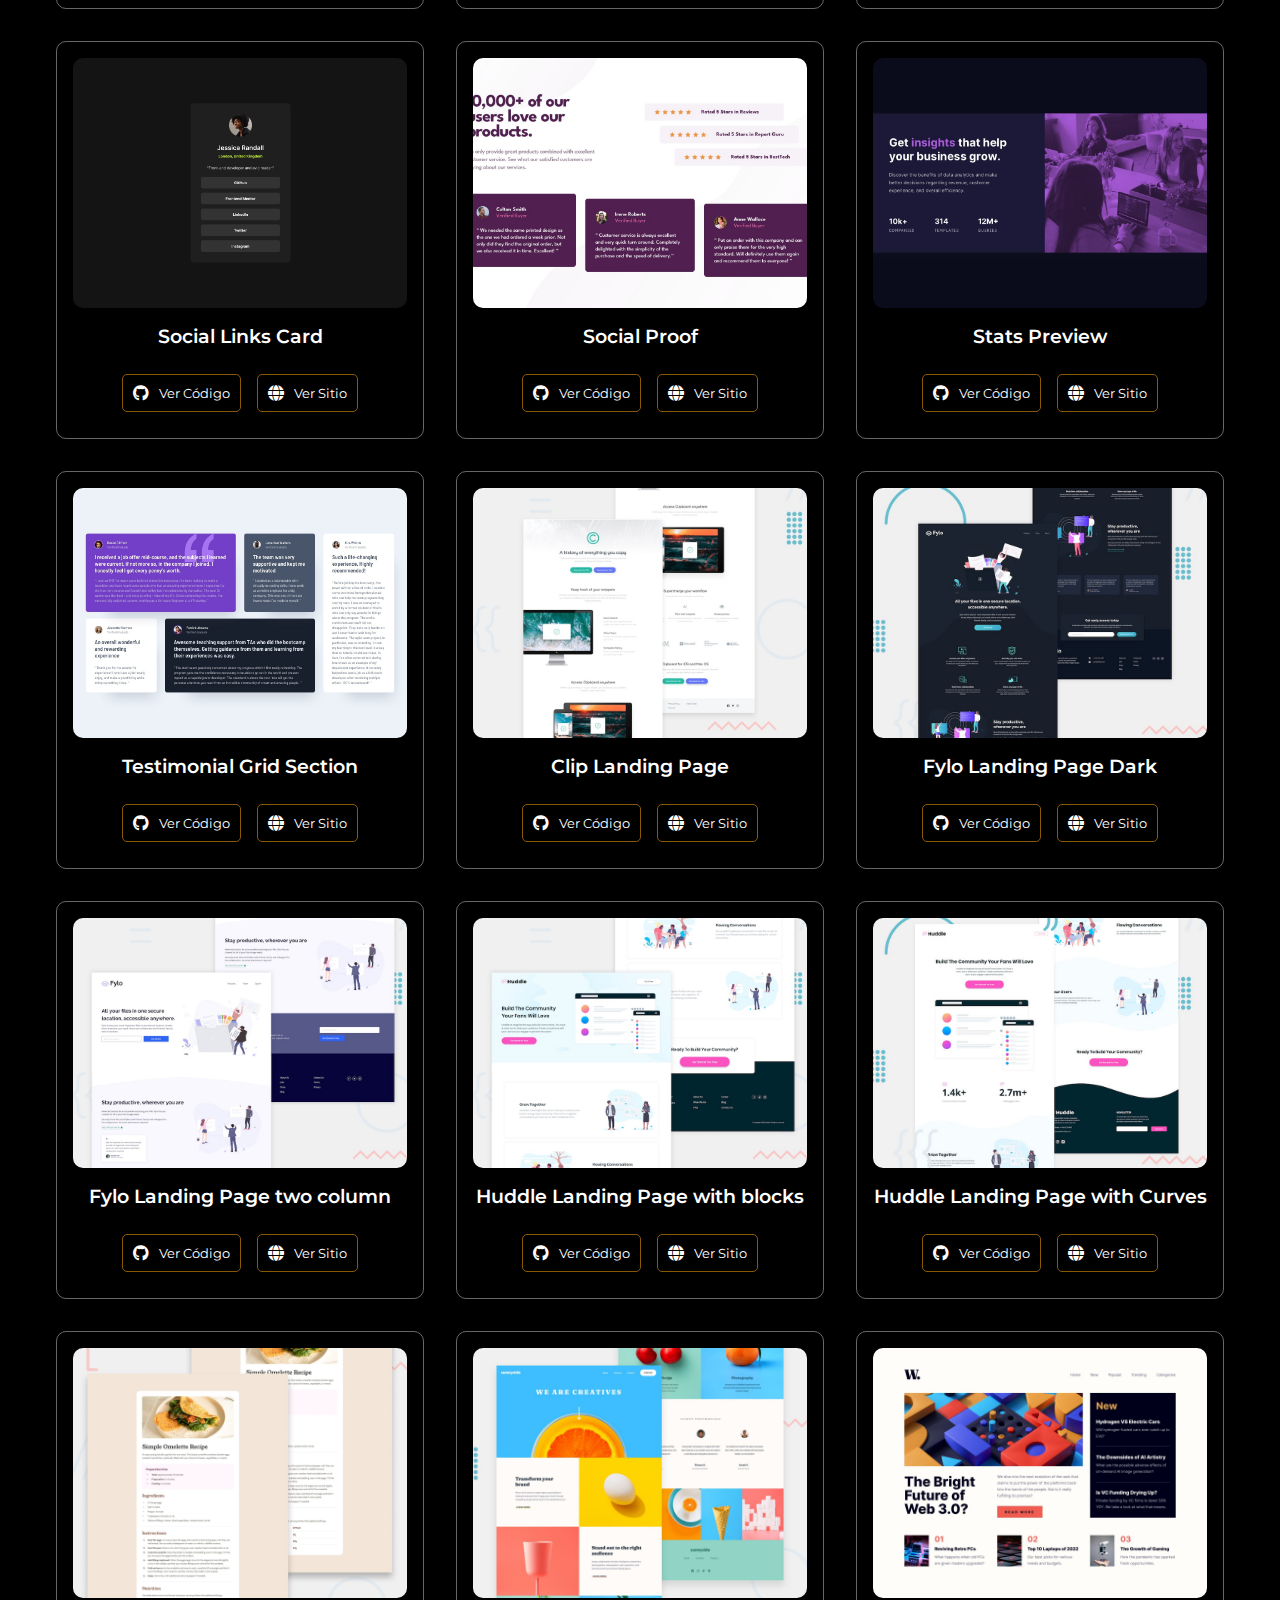
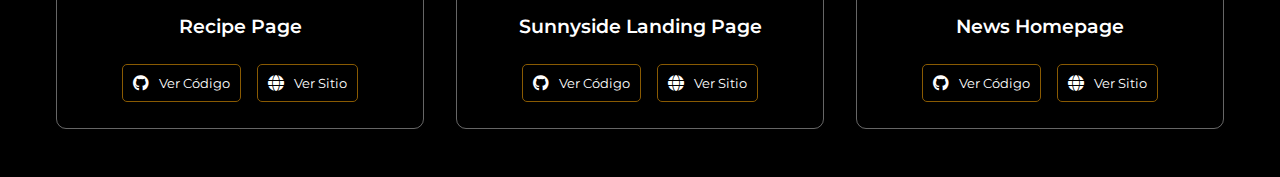
<file: fm-proyectos/index.html>
<!DOCTYPE html>
<html lang="es">

<head>
    <meta charset="UTF-8">
    <meta name="viewport" content="width=device-width, initial-scale=1.0">
    <!-- styles CSS -->
    <link rel="stylesheet" href="./styles.css">
    <!-- fontawesome -->
    <link rel="stylesheet" href="https://cdnjs.cloudflare.com/ajax/libs/font-awesome/6.6.0/css/all.min.css">
    <title>Proyectos FrontenMentor</title>
</head>

<body>

    <header class="header">
        <h1 class="header-title">Proyectos FrontenMentor.io</h1>
        <p class="header-p"><a href="https://www.frontendmentor.io/home" target="_blank" class="mentor">Frontend
                Mentor</a> es una plataforma que ofrece desafíos de
            codificación, similares a
            proyectos reales. Proporciona estilos y requisitos iniciales, y el objetivo es desarrollar una solución lo
            más cercana posible al diseño dado.</p>
    </header>

    <hr class="line">

    <main class="main">

        <article class="card card-1">
            <figure class="imagen">
                <img src="./assets/3-column-desktop-design.jpg" alt="3 Column card Component" class="img-pro">
            </figure>
            <div class="card-content">
                <h1 class="card-title">3 Column Card Component</h1>
            </div>
            <div class="links">
                <a href="https://github.com/saul-gustavo/3-column-card-component" class="repo-link" target="_blank">
                    <i class="fa-brands fa-github"></i>
                    <span class="link-texto">Ver Código</span>
                </a>
                <a href="https://saul-gustavo.github.io/3-column-card-component/" class="web-link" target="_blank">
                    <i class="fa-solid fa-globe"></i>
                    <span class="link-texto">Ver Sitio</span></a>
            </div>
        </article>

        <article class="card card-2">
            <figure class="imagen">
                <img src="./assets/advice-desktop-design.jpg" alt="advice generator app main" class="img-pro">
            </figure>
            <div class="card-content">
                <h1 class="card-title">Advice Generator App</h1>

            </div>
            <div class="links">
                <a href="https://github.com/saul-gustavo/3-column-card-component" class="repo-link" target="_blank">
                    <i class="fa-brands fa-github"></i>
                    <span class="link-texto">Ver Código</span>
                </a>
                <a href="https://saul-gustavo.github.io/advice-generator/" class="web-link" target="_blank">
                    <i class="fa-solid fa-globe"></i>
                    <span class="link-texto">Ver Sitio</span></a>
            </div>
        </article>

        <article class="card card-3">
            <figure class="imagen">
                <img src="./assets/article-desktop-design.jpg" alt="article previes Component" class="img-pro">
            </figure>
            <div class="card-content">
                <h1 class="card-title">Article Preview Component</h1>

            </div>
            <div class="links">
                <a href="https://github.com/saul-gustavo/article-preview-component" class="repo-link" target="_blank">
                    <i class="fa-brands fa-github"></i>
                    <span class="link-texto">Ver Código</span>
                </a>
                <a href="https://saul-gustavo.github.io/article-preview-component/" class="web-link" target="_blank">
                    <i class="fa-solid fa-globe"></i>
                    <span class="link-texto">Ver Sitio</span></a>
            </div>
        </article>

        <article class="card card-4">
            <figure class="imagen">
                <img src="./assets/base-desktop-design.jpg" alt="base apparel coming soon" class="img-pro">
            </figure>
            <div class="card-content">
                <h1 class="card-title">Base Apparel Coming Soon</h1>

            </div>
            <div class="links">
                <a href="https://github.com/saul-gustavo/article-preview-component" class="repo-link" target="_blank">
                    <i class="fa-brands fa-github"></i>
                    <span class="link-texto">Ver Código</span>
                </a>
                <a href="https://saul-gustavo.github.io/base-apparel-coming-soon-page/" class="web-link"
                    target="_blank">
                    <i class="fa-solid fa-globe"></i>
                    <span class="link-texto">Ver Sitio</span></a>
            </div>
        </article>

        <article class="card card-5">
            <figure class="imagen">
                <img src="./assets/blog-desktop-design.jpg" alt="Blog Preview Card" class="img-pro">
            </figure>
            <div class="card-content">
                <h1 class="card-title">Blog Preview Card</h1>

            </div>
            <div class="links">
                <a href="https://saul-gustavo.github.io/base-apparel-coming-soon-page/" class="repo-link"
                    target="_blank">
                    <i class="fa-brands fa-github"></i>
                    <span class="link-texto">Ver Código</span>
                </a>
                <a href="https://saul-gustavo.github.io/blog-preview-card/" class="web-link" target="_blank">
                    <i class="fa-solid fa-globe"></i>
                    <span class="link-texto">Ver Sitio</span></a>
            </div>
        </article>

        <article class="card card-6">
            <figure class="imagen">
                <img src="./assets/card-perfil-desktop-design.jpg" alt="Card Perfil Preview" class="img-pro">
            </figure>
            <div class="card-content">
                <h1 class="card-title">Card Perfil Preview</h1>

            </div>
            <div class="links">
                <a href="https://github.com/saul-gustavo/profile-card-component" class="repo-link" target="_blank">
                    <i class="fa-brands fa-github"></i>
                    <span class="link-texto">Ver Código</span>
                </a>
                <a href="https://saul-gustavo.github.io/profile-card-component/" class="web-link" target="_blank">
                    <i class="fa-solid fa-globe"></i>
                    <span class="link-texto">Ver Sitio</span></a>
            </div>
        </article>

        <article class="card card-8">
            <figure class="imagen">
                <img src="./assets/contact-form-desktop-design.jpg" alt="Contact form" class="img-pro">
            </figure>
            <div class="card-content">
                <h1 class="card-title">Contact Form Main</h1>

            </div>
            <div class="links">
                <a href="https://github.com/saul-gustavo/contact-form" class="repo-link" target="_blank">
                    <i class="fa-brands fa-github"></i>
                    <span class="link-texto">Ver Código</span>
                </a>
                <a href="https://saul-gustavo.github.io/contact-form/" class="web-link" target="_blank">
                    <i class="fa-solid fa-globe"></i>
                    <span class="link-texto">Ver Sitio</span></a>
            </div>
        </article>

        <article class="card card-9">
            <figure class="imagen">
                <img src="./assets/acordion-desktop-design.jpg" alt="faq acordion" class="img-pro">
            </figure>
            <div class="card-content">
                <h1 class="card-title">FAQ Acoordion</h1>

            </div>
            <div class="links">
                <a href="https://github.com/saul-gustavo/faq-accordion-page" class="repo-link" target="_blank">
                    <i class="fa-brands fa-github"></i>
                    <span class="link-texto">Ver Código</span>
                </a>
                <a href="https://saul-gustavo.github.io/faq-accordion-page/" class="web-link" target="_blank">
                    <i class="fa-solid fa-globe"></i>
                    <span class="link-texto">Ver Sitio</span></a>
            </div>
        </article>

        <article class="card card-10">
            <figure class="imagen">
                <img src="./assets/four-card-desktop-design.jpg" alt="four cards section" class="img-pro">
            </figure>
            <div class="card-content">
                <h1 class="card-title">Four Cards Section</h1>

            </div>
            <div class="links">
                <a href="https://github.com/saul-gustavo/four-card" class="repo-link" target="_blank">
                    <i class="fa-brands fa-github"></i>
                    <span class="link-texto">Ver Código</span>
                </a>
                <a href="https://saul-gustavo.github.io/four-card/" class="web-link" target="_blank">
                    <i class="fa-solid fa-globe"></i>
                    <span class="link-texto">Ver Sitio</span></a>
            </div>
        </article>

        <article class="card card-15">
            <figure class="imagen">
                <img src="./assets/huddle-hero-desktop-design.jpg" alt="huddle intro Seccion" class="img-pro">
            </figure>
            <div class="card-content">
                <h1 class="card-title">Huddle Intro Seccion</h1>
            </div>
            <div class="links">
                <a href="https://github.com/saul-gustavo/huddle-intro-section" class="repo-link" target="_blank">
                    <i class="fa-brands fa-github"></i>
                    <span class="link-texto">Ver Código</span>
                </a>
                <a href="https://saul-gustavo.github.io/huddle-intro-section/" class="web-link" target="_blank">
                    <i class="fa-solid fa-globe"></i>
                    <span class="link-texto">Ver Sitio</span></a>
            </div>
        </article>

        <article class="card card-16">
            <figure class="imagen">
                <img src="./assets/interactive-desktop-design.jpg" alt="interactive rating component" class="img-pro">
            </figure>
            <div class="card-content">
                <h1 class="card-title">Rating Interactivo</h1>

            </div>
            <div class="links">
                <a href="https://github.com/saul-gustavo/Interactive-rating" class="repo-link" target="_blank">
                    <i class="fa-brands fa-github"></i>
                    <span class="link-texto">Ver Código</span>
                </a>
                <a href="https://saul-gustavo.github.io/Interactive-rating/" class="web-link" target="_blank">
                    <i class="fa-solid fa-globe"></i>
                    <span class="link-texto">Ver Sitio</span></a>
            </div>
        </article>

        <article class="card card-17">
            <figure class="imagen">
                <img src="./assets/intro-sign-desktop-design.jpg" alt="intro component with sign up" class="img-pro">
            </figure>
            <div class="card-content">
                <h1 class="card-title">Intro with Sign Up</h1>

            </div>
            <div class="links">
                <a href="https://github.com/saul-gustavo/intro-sign-up" class="repo-link" target="_blank">
                    <i class="fa-brands fa-github"></i>
                    <span class="link-texto">Ver Código</span>
                </a>
                <a href="https://saul-gustavo.github.io/intro-sign-up/" class="web-link" target="_blank">
                    <i class="fa-solid fa-globe"></i>
                    <span class="link-texto">Ver Sitio</span></a>
            </div>
        </article>

        <article class="card card-18">
            <figure class="imagen">
                <img src="./assets/newsletter-desktop-design.jpg" alt="newsletter sign in" class="img-pro">
            </figure>
            <div class="card-content">
                <h1 class="card-title">Newsletter Sign Up</h1>

            </div>
            <div class="links">
                <a href="https://github.com/saul-gustavo/Newsletter-sign-up" class="repo-link" target="_blank">
                    <i class="fa-brands fa-github"></i>
                    <span class="link-texto">Ver Código</span>
                </a>
                <a href="https://saul-gustavo.github.io/Newsletter-sign-up/" class="web-link" target="_blank">
                    <i class="fa-solid fa-globe"></i>
                    <span class="link-texto">Ver Sitio</span></a>
            </div>
        </article>

        <article class="card card-19">
            <figure class="imagen">
                <img src="./assets/nft-card-desktop-design.jpg" alt="nft card" class="img-pro">
            </figure>
            <div class="card-content">
                <h1 class="card-title">NFT Card</h1>

            </div>
            <div class="links">
                <a href="https://github.com/saul-gustavo/NFT-card" class="repo-link" target="_blank">
                    <i class="fa-brands fa-github"></i>
                    <span class="link-texto">Ver Código</span>
                </a>
                <a href="https://saul-gustavo.github.io/NFT-card/" class="web-link" target="_blank">
                    <i class="fa-solid fa-globe"></i>
                    <span class="link-texto">Ver Sitio</span></a>
            </div>
        </article>

        <article class="card card-20">
            <figure class="imagen">
                <img src="./assets/order-summary-desktop-design.jpg" alt="order summary component" class="img-pro">
            </figure>
            <div class="card-content">
                <h1 class="card-title">Order summary component</h1>

            </div>
            <div class="links">
                <a href="https://github.com/saul-gustavo/order-summary-card" class="repo-link" target="_blank">
                    <i class="fa-brands fa-github"></i>
                    <span class="link-texto">Ver Código</span>
                </a>
                <a href="https://saul-gustavo.github.io/order-summary-card/" class="web-link" target="_blank">
                    <i class="fa-solid fa-globe"></i>
                    <span class="link-texto">Ver Sitio</span></a>
            </div>
        </article>

        <article class="card card-21">
            <figure class="imagen">
                <img src="./assets/ping-land-desktop-design.jpg" alt="ping coming soon page" class="img-pro">
            </figure>
            <div class="card-content">
                <h1 class="card-title">Pring coming soon page</h1>

            </div>
            <div class="links">
                <a href="https://github.com/saul-gustavo/Ping-coming" class="repo-link" target="_blank">
                    <i class="fa-brands fa-github"></i>
                    <span class="link-texto">Ver Código</span>
                </a>
                <a href="https://saul-gustavo.github.io/Ping-coming/" class="web-link" target="_blank">
                    <i class="fa-solid fa-globe"></i>
                    <span class="link-texto">Ver Sitio</span></a>
            </div>
        </article>

        <article class="card card-22">
            <figure class="imagen">
                <img src="./assets/pricing-cards-desktop-design.jpg" alt="pricing component cards" class="img-pro">
            </figure>
            <div class="card-content">
                <h1 class="card-title">Pricing Cards</h1>

            </div>
            <div class="links">
                <a href="https://github.com/saul-gustavo/pricing-cards" class="repo-link" target="_blank">
                    <i class="fa-brands fa-github"></i>
                    <span class="link-texto">Ver Código</span>
                </a>
                <a href="https://saul-gustavo.github.io/pricing-cards/" class="web-link" target="_blank">
                    <i class="fa-solid fa-globe"></i>
                    <span class="link-texto">Ver Sitio</span></a>
            </div>
        </article>

        <article class="card card-23">
            <figure class="imagen">
                <img src="./assets/product-card-desktop-design.jpg" alt="Product Card" class="img-pro">
            </figure>
            <div class="card-content">
                <h1 class="card-title">Product Card Preview </h1>

            </div>
            <div class="links">
                <a href="https://github.com/saul-gustavo/product-preview-card-component" class="repo-link"
                    target="_blank">
                    <i class="fa-brands fa-github"></i>
                    <span class="link-texto">Ver Código</span>
                </a>
                <a href="https://saul-gustavo.github.io/product-preview-card-component/" class="web-link"
                    target="_blank">
                    <i class="fa-solid fa-globe"></i>
                    <span class="link-texto">Ver Sitio</span></a>
            </div>
        </article>

        <article class="card card-24">
            <figure class="imagen">
                <img src="./assets/qr-card-desktop-design.jpg" alt="Qr code card" class="img-pro">
            </figure>
            <div class="card-content">
                <h1 class="card-title">Qr Code Card</h1>

            </div>
            <div class="links">
                <a href="https://github.com/saul-gustavo/qr-code-card" class="repo-link" target="_blank">
                    <i class="fa-brands fa-github"></i>
                    <span class="link-texto">Ver Código</span>
                </a>
                <a href="https://saul-gustavo.github.io/qr-code-card/" class="web-link" target="_blank">
                    <i class="fa-solid fa-globe"></i>
                    <span class="link-texto">Ver Sitio</span></a>
            </div>
        </article>

        <article class="card card-26">
            <figure class="imagen">
                <img src="./assets/result-sum-desktop-design.jpg"" alt=" Result summary main" class="img-pro">
            </figure>
            <div class="card-content">
                <h1 class="card-title">Result summary main</h1>

            </div>
            <div class="links">
                <a href="https://github.com/saul-gustavo/result-summary-card" class="repo-link" target="_blank">
                    <i class="fa-brands fa-github"></i>
                    <span class="link-texto">Ver Código</span>
                </a>
                <a href="https://saul-gustavo.github.io/result-summary-card/" class="web-link" target="_blank">
                    <i class="fa-solid fa-globe"></i>
                    <span class="link-texto">Ver Sitio</span></a>
            </div>
        </article>

        <article class="card card-27">
            <figure class="imagen">
                <img src="./assets/single-price-desktop-design.jpg" alt="single price grid component" class="img-pro">
            </figure>
            <div class="card-content">
                <h1 class="card-title">Single Price Card</h1>

            </div>
            <div class="links">
                <a href="https://github.com/saul-gustavo/single-price-grid-component" class="repo-link" target="_blank">
                    <i class="fa-brands fa-github"></i>
                    <span class="link-texto">Ver Código</span>
                </a>
                <a href="https://saul-gustavo.github.io/single-price-grid-component/" class="web-link" target="_blank">
                    <i class="fa-solid fa-globe"></i>
                    <span class="link-texto">Ver Sitio</span></a>
            </div>
        </article>

        <article class="card card-28">
            <figure class="imagen">
                <img src="./assets/social-card-destkop-design.jpg" alt="Social Card profile" class="img-pro">
            </figure>
            <div class="card-content">
                <h1 class="card-title">Social Links Card</h1>

            </div>
            <div class="links">
                <a href="https://github.com/saul-gustavo/social-links-profile" class="repo-link" target="_blank">
                    <i class="fa-brands fa-github"></i>
                    <span class="link-texto">Ver Código</span>
                </a>
                <a href="https://saul-gustavo.github.io/social-links-profile/" class="web-link" target="_blank">
                    <i class="fa-solid fa-globe"></i>
                    <span class="link-texto">Ver Sitio</span></a>
            </div>
        </article>

        <article class="card card-29">
            <figure class="imagen">
                <img src="./assets/social-proof-desktop-design.jpg" alt="social proof section" class="img-pro">
            </figure>
            <div class="card-content">
                <h1 class="card-title">Social Proof</h1>

            </div>
            <div class="links">
                <a href="https://github.com/saul-gustavo/social-proof-section" class="repo-link" target="_blank">
                    <i class="fa-brands fa-github"></i>
                    <span class="link-texto">Ver Código</span>
                </a>
                <a href="https://saul-gustavo.github.io/social-proof-section/" class="web-link" target="_blank">
                    <i class="fa-solid fa-globe"></i>
                    <span class="link-texto">Ver Sitio</span></a>
            </div>
        </article>

        <article class="card card-30">
            <figure class="imagen">
                <img src="./assets/stats-desktop-design.jpg" alt="Stats Preview" class="img-pro">
            </figure>
            <div class="card-content">
                <h1 class="card-title">Stats Preview</h1>

            </div>
            <div class="links">
                <a href="https://github.com/saul-gustavo/stats-preview-card" class="repo-link" target="_blank">
                    <i class="fa-brands fa-github"></i>
                    <span class="link-texto">Ver Código</span>
                </a>
                <a href="https://saul-gustavo.github.io/stats-preview-card/" class="web-link" target="_blank">
                    <i class="fa-solid fa-globe"></i>
                    <span class="link-texto">Ver Sitio</span></a>
            </div>
        </article>

        <article class="card card-32">
            <figure class="imagen">
                <img src="./assets/testimonial-desktop-design.jpg" alt="testimonial grid section" class="img-pro">
            </figure>
            <div class="card-content">
                <h1 class="card-title">Testimonial Grid Section</h1>

            </div>
            <div class="links">
                <a href="https://github.com/saul-gustavo/Testimonial-grid" class="repo-link" target="_blank">
                    <i class="fa-brands fa-github"></i>
                    <span class="link-texto">Ver Código</span>
                </a>
                <a href="https://saul-gustavo.github.io/Testimonial-grid/" class="web-link" target="_blank">
                    <i class="fa-solid fa-globe"></i>
                    <span class="link-texto">Ver Sitio</span></a>
            </div>
        </article>

        <article class="card card-large-7">
            <figure class="imagen">
                <img src="./assets/clip-desktop-design.jpg" alt="Clipboard landing page" class="img-pro">
            </figure>
            <div class="card-content">
                <h1 class="card-title">Clip Landing Page</h1>

            </div>
            <div class="links">
                <a href="https://github.com/saul-gustavo/clip-landing-page" class="repo-link" target="_blank">
                    <i class="fa-brands fa-github"></i>
                    <span class="link-texto">Ver Código</span>
                </a>
                <a href="https://saul-gustavo.github.io/clip-landing-page/" class="web-link" target="_blank">
                    <i class="fa-solid fa-globe"></i>
                    <span class="link-texto">Ver Sitio</span></a>
            </div>
        </article>

        <article class="card card-large-11">
            <figure class="imagen">
                <img src="./assets/fylo-dark-desktop-preview.jpg" alt="Fylo landing page" class="img-pro">
            </figure>
            <div class="card-content">
                <h1 class="card-title">Fylo Landing Page Dark </h1>

            </div>
            <div class="links">
                <a href="https://github.com/saul-gustavo/Fylo-landing-page-dark" class="repo-link" target="_blank">
                    <i class="fa-brands fa-github"></i>
                    <span class="link-texto">Ver Código</span>
                </a>
                <a href="https://saul-gustavo.github.io/Fylo-landing-page-dark/" class="web-link" target="_blank">
                    <i class="fa-solid fa-globe"></i>
                    <span class="link-texto">Ver Sitio</span></a>
            </div>
        </article>

        <article class="card card-med-12">
            <figure class="imagen">
                <img src="./assets/fylo-2-desktop-preview.jpg" alt="Fylo landing page 2 Column" class="img-pro">
            </figure>
            <div class="card-content">
                <h1 class="card-title">Fylo Landing Page two column</h1>

            </div>
            <div class="links">
                <a href="https://github.com/saul-gustavo/fylo-landing-page-layout" class="repo-link" target="_blank">
                    <i class="fa-brands fa-github"></i>
                    <span class="link-texto">Ver Código</span>
                </a>
                <a href="https://saul-gustavo.github.io/fylo-landing-page-layout/" class="web-link" target="_blank">
                    <i class="fa-solid fa-globe"></i>
                    <span class="link-texto">Ver Sitio</span></a>
            </div>
        </article>

        <article class="card card-13">
            <figure class="imagen">
                <img src="./assets/huddle-desktop-preview.jpg" alt="huddle landing page with blocks" class="img-pro">
            </figure>
            <div class="card-content">
                <h1 class="card-title">Huddle Landing Page with blocks</h1>

            </div>
            <div class="links">
                <a href="https://github.com/saul-gustavo/Huddle-Landing-Page" class="repo-link" target="_blank">
                    <i class="fa-brands fa-github"></i>
                    <span class="link-texto">Ver Código</span>
                </a>
                <a href="https://saul-gustavo.github.io/Huddle-Landing-Page/" class="web-link" target="_blank">
                    <i class="fa-solid fa-globe"></i>
                    <span class="link-texto">Ver Sitio</span></a>
            </div>
        </article>

        <article class="card card-14">
            <figure class="imagen">
                <img src="./assets/huddle-curve-desktop-preview.jpg" alt="huddle landing page with curves"
                    class="img-pro">
            </figure>
            <div class="card-content">
                <h1 class="card-title">Huddle Landing Page with Curves</h1>

            </div>
            <div class="links">
                <a href="https://github.com/saul-gustavo/Huddle-Landing-Waves" class="repo-link" target="_blank">
                    <i class="fa-brands fa-github"></i>
                    <span class="link-texto">Ver Código</span>
                </a>
                <a href="https://saul-gustavo.github.io/Huddle-Landing-Waves/" class="web-link" target="_blank">
                    <i class="fa-solid fa-globe"></i>
                    <span class="link-texto">Ver Sitio</span></a>
            </div>
        </article>

        <article class="card card-med-25">
            <figure class="imagen">
                <img src="./assets/recipe-desktop-preview.jpg" alt="recipe page main" class="img-pro">
            </figure>
            <div class="card-content">
                <h1 class="card-title">Recipe Page</h1>

            </div>
            <div class="links">
                <a href="https://github.com/saul-gustavo/Recipe-page" class="repo-link" target="_blank">
                    <i class="fa-brands fa-github"></i>
                    <span class="link-texto">Ver Código</span>
                </a>
                <a href="https://saul-gustavo.github.io/Recipe-page/" class="web-link" target="_blank">
                    <i class="fa-solid fa-globe"></i>
                    <span class="link-texto">Ver Sitio</span></a>
            </div>
        </article>

        <article class="card card-large-31">
            <figure class="imagen">
                <img src="./assets/sunny-land-desktop-preview.jpg" alt="Sunnyside landing page" class="img-pro">
            </figure>
            <div class="card-content">
                <h1 class="card-title">Sunnyside Landing Page</h1>

            </div>
            <div class="links">
                <a href="https://github.com/saul-gustavo/sunnyside-landing-page" class="repo-link" target="_blank">
                    <i class="fa-brands fa-github"></i>
                    <span class="link-texto">Ver Código</span>
                </a>
                <a href="https://saul-gustavo.github.io/sunnyside-landing-page/" class="web-link" target="_blank">
                    <i class="fa-solid fa-globe"></i>
                    <span class="link-texto">Ver Sitio</span></a>
            </div>
        </article>

        <article class="card card-33">
            <figure class="imagen">
                <img src="./assets/newshome-desktop-design.jpg" alt="news homepage" class="img-pro">
            </figure>
            <div class="card-content">
                <h1 class="card-title">News Homepage</h1>

            </div>
            <div class="links">
                <a href="https://github.com/saul-gustavo/news-homepage" class="repo-link" target="_blank">
                    <i class="fa-brands fa-github"></i>
                    <span class="link-texto">Ver Código</span>
                </a>
                <a href="https://saul-gustavo.github.io/news-homepage/" class="web-link" target="_blank">
                    <i class="fa-solid fa-globe"></i>
                    <span class="link-texto">Ver Sitio</span></a>
            </div>
        </article>



    </main>

</body>

</html>
</file>
<file: styles.css>
@import url('https://fonts.googleapis.com/css2?family=Montserrat:ital,wght@0,100..900;1,100..900&display=swap');

:root {
    --bg-color: #000000;
    --white: #fff;
    --card-color: #ffffff66;
    --font-family: "Montserrat", serif;
}

* {
    padding: 0;
    margin: 0;
    box-sizing: border-box;
}

body {
    width: 100%;
    max-width: 1200px;
    margin: 1rem auto;
    background-color: var(--bg-color);
    color: var(--white);
}

.wave-bg {
    position: fixed;
    inset: 0;
    width: 100%; 
    height: 100%; 
    background: 
    linear-gradient(to right,#80808032 1px,transparent 1px),
    linear-gradient(to bottom, #80808032 1px, transparent 1px);
    background-size: 25px 25px;
    background-position: 0px 25px;
    z-index: -10;
}

.header {
    padding: 2rem 0rem;
}

.header .header-title {
    letter-spacing: 2px;
    text-align: center;
    margin-bottom: 1.3rem;
    color: #bd80f7;
    font-family: var(--font-family);
}

.header .header-p {
    font-size: 1.2rem;
    line-height: 1.5;
    font-family: var(--font-family);
    font-weight: 400;
}

.header-p .mentor {
    color: #7d7dfa;
    text-decoration: none;
}

/* .header .autor {
    text-align: center;
    margin: 1rem auto;
}

.header .title-autor .link-perfil {
    text-decoration: none;
    color: #fff;
    transition: all .3s ease;
}

.header .title-autor .link-perfil:hover {
    color: #1eddf7;
} */

.main {
    padding: 2rem .5rem;
    display: grid;
    align-items: center;
    gap: 2rem;
    grid-template-columns: repeat(3, 1fr);
}

.card {
    width: 100%;
    padding: 1rem;
    border-radius: 10px;
    transition: all .3s ease;
    border: 1px solid #ffffff4d;
    backdrop-filter: blur(10px);
}

.card-title {
    font-family: var(--font-family);
    font-weight: 600;
    font-size: 1.2rem;
}

.card:hover {
    background-color: rgba(255, 255, 255, 0.1);
}

.img-pro {
    width: 100%;
    display: block;
    object-fit: cover;
    margin: 0 auto;
    aspect-ratio: 16/9;
    border-top-left-radius: 10px;
    border-top-right-radius: 10px;
}

.card-content {
    text-align: center;
    padding: 1.2rem 0rem;
}

.tools {
    display: flex;
    width: 100px;
    margin: 0.6rem auto;
}

.tools .tool-img {
    width: 25px;
    height: 25px;
    display: block;
    object-fit: cover;
    margin: 0 auto;
}

.links {
    padding: 10px 0px;
    display: flex;
    align-items: center;
    justify-content: center;
    gap: 1rem;
    font-family: var(--font-family);
    font-size: 0.8rem;
    font-weight: 400;
}

.repo-link,
.web-link {
    text-decoration: none;
    color: var(--white);
    padding: 10px;
    border: 1px solid #ffffff4d;
    transition: all .3s ease;
    display: flex;
    align-items: center;
    gap: 10px;
    border-radius: 5px;
}

.repo-link:hover,
.web-link:hover {
    background-color: #0557cb;
}

.repo-link > i,
.web-link > i {
    font-size: 1rem;
}

@media screen and (max-width: 992px) {
    .main {
        grid-template-columns: repeat(2, 1fr);
    }

    .header {
        margin: 0 2rem;
    }
}

@media screen and (max-width: 662px) {

    .header {
        margin: 0 1rem;
    }

    .header .header-title {
        font-size: 1.4rem;
    }

    .header .header-p {
        text-align: center;
        font-size: 1rem;
    }

    .main {
        grid-template-columns: 1fr;
    }

    .img-pro {
        height: 180px;
    }
}

@media screen and (max-width: 375px) {
    .links {
        flex-direction: column;
        padding: 7px 10px;
        gap: 0.5rem;
    }
}
</file>
<file: fm-proyectos/styles.css>
@import url('https://fonts.googleapis.com/css2?family=Montserrat:ital,wght@0,100..900;1,100..900&display=swap');

:root {
    --bg-color: #000000;
    --white: #fff;
    --card-color: #ffffff66;
    --font-family: "Montserrat", serif;
}

* {
    padding: 0;
    margin: 0;
    box-sizing: border-box;
}

body {
    width: 100%;
    max-width: 1200px;
    margin: 1rem auto;
    background-color: var(--bg-color);
    color: var(--white);
}

.header {
    padding: 2rem 0rem;
}

.header .header-title {
    letter-spacing: 2px;
    text-align: center;
    margin-bottom: 1.3rem;
    color: #bd80f7;
    font-family: var(--font-family);
}

.header .header-p {
    font-size: 1.2rem;
    line-height: 1.5;
    font-family: var(--font-family);
    font-weight: 400;
}

.header-p .mentor {
    color: #7d7dfa;
    text-decoration: none;
}

.main {
    padding: 2rem 1rem;
    display: grid;
    align-items: center;
    gap: 2rem;
    grid-template-columns: repeat(3, 1fr);
}

.card {
    border: 1px solid var(--card-color);
    width: 100%;
    padding: 1rem;
    border-radius: 10px;
    transition: all .3s ease;
}

.card:hover {
    border: 1px solid var(--white);
    transform: scale(1.1);
}

.card-title {
    font-family: var(--font-family);
    font-weight: 600;
    font-size: 1.2rem;
}

.img-pro {
    width: 100%;
    display: block;
    object-fit: cover;
    margin: 0 auto;
    height: 250px;
    aspect-ratio: 16 / 9;
    border-radius: 10px;
}

.card-content {
    text-align: center;
    padding: 1rem 0rem;
}

.links {
    padding: 10px 0px;
    display: flex;
    align-items: center;
    justify-content: center;
    gap: 1rem;
    font-family: var(--font-family);
    font-size: 0.8rem;
    font-weight: 400;
}

.repo-link,
.web-link {
    text-decoration: none;
    color: var(--white);
    padding: 10px;
    border: 1px solid #895a02;
    transition: all .3s ease;
    display: flex;
    align-items: center;
    gap: 10px;
    border-radius: 5px;
}

.repo-link:hover,
.web-link:hover {
    background-color: #895a02;
}

.repo-link > i,
.web-link > i {
    font-size: 1rem;
}

@media screen and (max-width: 992px) {
    .main {
        grid-template-columns: repeat(2, 1fr);
    }

    .header {
        margin: 0 2rem;
    }
}

@media screen and (max-width: 662px) {

    .header {
        margin: 0 1rem;
    }

    .header .header-title {
        font-size: 1.4rem;
    }

    .header .header-p {
        text-align: center;
        font-size: 1rem;
    }

    .main {
        grid-template-columns: 1fr;
    }

    .img-pro {
        height: 180px;
    }
}

@media screen and (max-width: 375px) {
    .links {
        flex-direction: column;
        padding: 7px 10px;
        gap: 0.5rem;
    }
}
</file>
